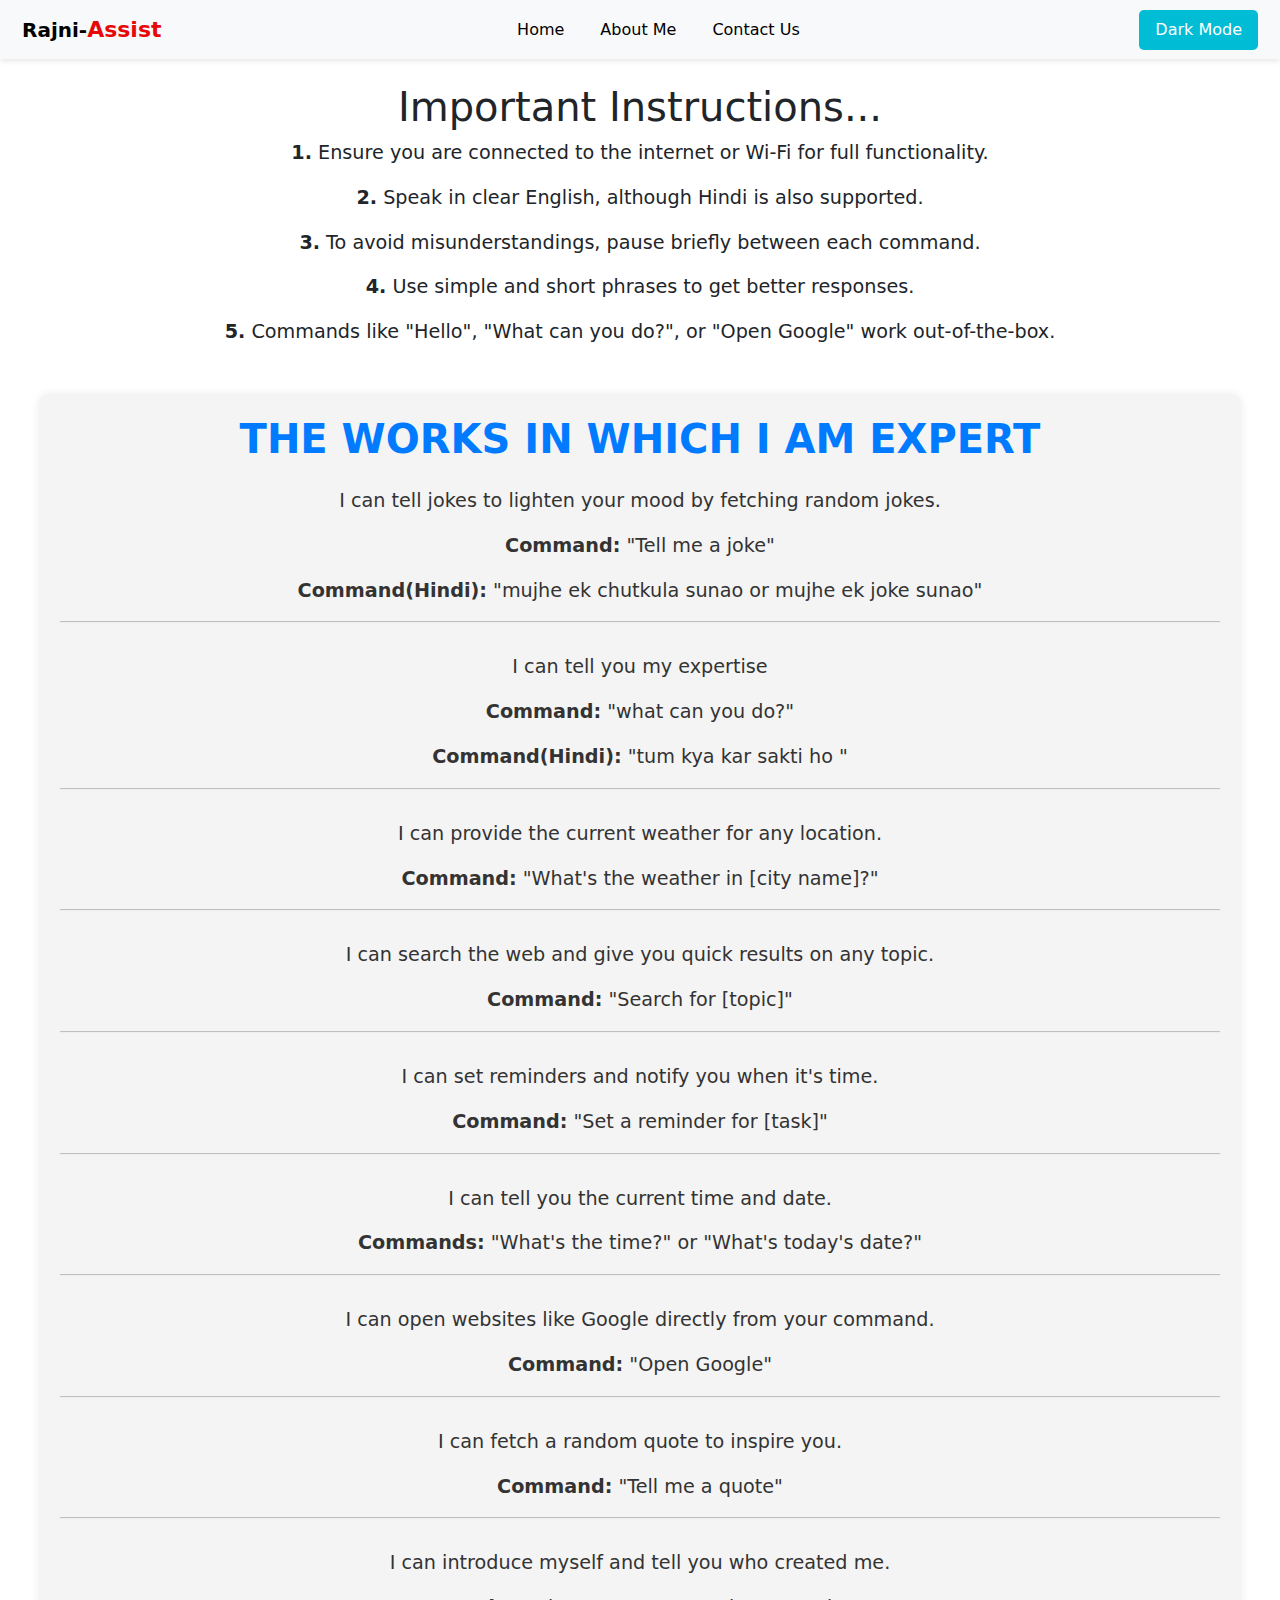
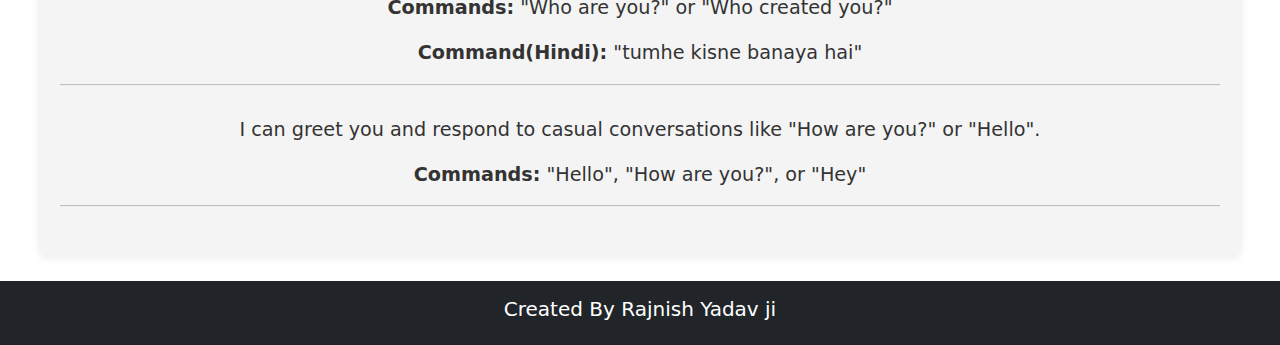
<file: about.html>
<!DOCTYPE html>
<html lang="en">

<head>
    <meta charset="UTF-8">
    <meta name="viewport" content="width=device-width, initial-scale=1.0">
    <title>Rajni : A Virtual Assistant</title>
    <link rel="shortcut icon" href="logo.jpg" type="image/x-icon">
    <link rel="stylesheet" href="style.css">
    <link rel="stylesheet" href="about.css">
    <!-- Bootstrap CDN for responsive design -->
    <link href="https://cdn.jsdelivr.net/npm/bootstrap@5.3.0-alpha1/dist/css/bootstrap.min.css" rel="stylesheet">
</head>

<body>
    <!-- Navigation Bar -->
    <nav class="navbar navbar-expand-lg navbar-light bg-light">
        <div class="container-fluid">
            <a class="navbar-brand" href="#">Rajni-<span style="color: rgb(231, 8, 8);font-size: 22px;">Assist</span></a>
            <button class="navbar-toggler" type="button" data-bs-toggle="collapse"
                data-bs-target="#navbarSupportedContent" aria-controls="navbarSupportedContent" aria-expanded="false"
                aria-label="Toggle navigation">
                <span class="navbar-toggler-icon"></span>
            </button>
            <div class="collapse navbar-collapse" id="navbarSupportedContent">
                <ul class="navbar-nav me-auto mb-2 mb-lg-0">
                    <li class="nav-item">
                        <a class="nav-link active" aria-current="page" href="index.html">Home</a>
                    </li>
                    <li class="nav-item">
                        <a class="nav-link" href="about.html">About Me</a>
                    </li>
                    <li class="nav-item">
                        <a class="nav-link" href="contact.html">Contact Us</a>
                    </li>
                    
                </ul>
                <div class="toggle-theme">
                    <button class="btn btn-outline-success">Dark Mode</button>
                </div>
            </div>
        </div>
    </nav>

    <!-- Main Content Section -->
    <div class="container mt-4">
        <h1 class="text-center">Important Instructions...</h1>
        <p id="imp" class="text-center"><strong>1.</strong> Ensure you are connected to the internet or Wi-Fi for full functionality.</p>
        <p id="imp" class="text-center"><strong>2.</strong> Speak in clear English, although Hindi is also supported.</p>
        <p id="imp" class="text-center"><strong>3.</strong> To avoid misunderstandings, pause briefly between each command.</p>
        <p id="imp" class="text-center"><strong>4.</strong> Use simple and short phrases to get better responses.</p>
        <p id="imp" class="text-center"><strong>5.</strong> Commands like "Hello", "What can you do?", or "Open Google" work out-of-the-box.</p>
    </div>

    <!-- New Section for Expertise -->
    <section id="expertise-section" class="mt-5">
        <h2 class="text-center section-heading mb-4">The works in which I am expert</h2>
        
        <div class="expertise-entry">
            <p>I can tell jokes to lighten your mood by fetching random jokes.</p>
            <p><strong>Command:</strong> "Tell me a joke"</p>
            <p><strong>Command(Hindi):</strong> "mujhe ek chutkula sunao or mujhe ek joke sunao"</p>
            <hr>
        </div>
        <div class="expertise-entry">
            <p>I can tell you my expertise</p>
            <p><strong>Command:</strong> "what can you do?"</p>
            <p><strong>Command(Hindi):</strong> "tum kya kar sakti ho "</p>
            <hr>
        </div>

        <div class="expertise-entry">
            <p>I can provide the current weather for any location.</p>
            <p><strong>Command:</strong> "What's the weather in [city name]?"</p>
            <hr>
        </div>

        <div class="expertise-entry">
            <p>I can search the web and give you quick results on any topic.</p>
            <p><strong>Command:</strong> "Search for [topic]"</p>
            <hr>
        </div>

        <div class="expertise-entry">
            <p>I can set reminders and notify you when it's time.</p>
            <p><strong>Command:</strong> "Set a reminder for [task]"</p>
            <hr>
        </div>

        <div class="expertise-entry">
            <p>I can tell you the current time and date.</p>
            <p><strong>Commands:</strong> "What's the time?" or "What's today's date?"</p>
            <hr>
        </div>

        <div class="expertise-entry">
            <p>I can open websites like Google directly from your command.</p>
            <p><strong>Command:</strong> "Open Google"</p>
            <hr>
        </div>

        <div class="expertise-entry">
            <p>I can fetch a random quote to inspire you.</p>
            <p><strong>Command:</strong> "Tell me a quote"</p>
            <hr>
        </div>

        <div class="expertise-entry">
            <p>I can introduce myself and tell you who created me.</p>
            <p><strong>Commands:</strong> "Who are you?" or "Who created you?"</p>
            <p><strong>Command(Hindi):</strong> "tumhe kisne banaya hai"</p>
            <hr>
        </div>

        <div class="expertise-entry">
            <p>I can greet you and respond to casual conversations like "How are you?" or "Hello".</p>
            <p><strong>Commands:</strong> "Hello", "How are you?", or "Hey"</p>
            <hr>
        </div>
    </section>

    <!-- Footer -->
    <footer class="bg-dark text-center text-white py-3 mt-4">
        <h5>Created By Rajnish Yadav ji</h5>
    </footer>

    <!-- Bootstrap and JS Links -->
    <script src="script.js"></script>
    <script src="https://cdn.jsdelivr.net/npm/bootstrap@5.3.0-alpha1/dist/js/bootstrap.bundle.min.js"></script>
</body>

</html>
</file>
<file: style.css>
/* Navbar Styles */
.navbar {
    display: flex;
    justify-content: space-between;
    align-items: center;
    padding: 15px 30px;
    background-color: #2d2d2d;
    box-shadow: 0 2px 5px rgba(0, 0, 0, 0.1);
}

.navbar-brand {
    font-weight: bold;
    margin-left: 10px;
    font-size: 2rem;
}

.navbar-nav {
    display: flex;
    justify-content: center;
    flex-grow: 1;
    gap: 20px;
}

.navbar-nav .nav-link {
    color: black;
    font-size: 1rem;
    transition: color 0.3s ease;
}

.navbar-nav .nav-link:hover {
    color: #00bcd4;
}

.toggle-theme {
    margin-right: 10px;
}

.toggle-theme button {
    background-color: #00bcd4;
    border: none;
    color: white;
    padding: 8px 16px;
    border-radius: 5px;
    cursor: pointer;
}

.toggle-theme button:hover {
    background-color: transparent;
    color: black;
    border: 1px solid black;
}

/* Image Styles */
.robo {
    height: 50vh;
    max-width: 100%; /* Ensure the image takes full width */
    border-radius: 10px;
    object-fit: cover; /* Ensures image scales without distortion */
}

/* Voice GIF */
.voice-gif {
    position: absolute;
    border-radius: 50%;
    bottom: 80px;
    left: 50%;
    transform: translateX(-50%);
    width: 80px;
    height: auto;
    z-index: 10;
    display: none;
}

/* Button Styles */
#btn {
    position: absolute;
    bottom: 130px;
    left: 50%;
    transform: translateX(-50%);
    padding: 10px 20px;
    font-size: 1rem;
    z-index: 10;
    display: flex;
    align-items: center;
    justify-content: center;
    gap: 10px;
    background-color: #007bff;
    color: white;
    border: none;
    border-radius: 10px;
    width: auto;
    animation: pulse 0.8s infinite;
    transform-origin: center; /* Ensures scaling happens from the center */
    
}

#btn img {
    width: 25px;
    height: auto;
}

#btn #content {
    font-weight: bold;
    font-size: 1rem;
}

/* Textarea Styles */
#speech-output {
    position: absolute;
    bottom: 36%;
    left: 50%;
    transform: translateX(-50%);
    display: none;
    padding: 10px;
    color: turquoise;
    font-weight: 500;
    font-size: 1.5rem;
    border:none;
    background-color: transparent;
    border-radius: 8px;
    width: 30%; /* Ensure it adjusts based on image width */
    max-width: 100%; /* Make sure it doesn't exceed the screen width */
    height: 20%;
    resize: none;
    text-shadow: 2px 2px 5px rgba(0, 0, 0, 1);
}

#speech-output.visible {
    display: block;
}

/* Voice Changer Styles */
#voice-changer {
    width: 100%;
    padding: 10px;
    font-size: 0.65em;
    font-family: 'Arial', sans-serif;
    border: 2px solid #007bff;
    border-radius: 8px;
    background-color: #f9f9f9;
    color: #333;
    transition: all 0.3s ease-in-out;
    box-shadow: 0px 4px 8px rgba(0, 0, 0, 0.1);
}

#voice-changer:hover {
    border-color: #0056b3;
    background-color: #e6f7ff;
    box-shadow: 0px 6px 12px rgba(0, 0, 0, 0.15);
}

/* Dark Mode Styles */
.dark-mode {
    background-color: #333;
    color: #fff;
}

.dark-mode .toggle-theme button {
    background-color: #ff9800;
}

.dark-mode .toggle-theme button:hover {
    background-color: #e68900;
}

/* Responsive Adjustments */
@media (max-width: 768px) {
    #speech-output {
        width: 75%; /* Adjust for smaller screens */
    }

    #btn {
        width: 75%; /* Adjust the button width for smaller screens */
    }
}

/* Custom Width Sync with Image */
.robo + #speech-output, /* Targets textarea immediately after the image */
.robo + #speech-output + #btn { /* Targets button immediately after textarea */
    width: 100%; /* Ensure both take the same width as the image */
    max-width: 100%; /* They won't exceed the container size */
}


#first {
    font-size: 1.5rem;
    color:red;
    border-right: 3px solid black; /* Adds cursor */
    padding-right: 5px;
    white-space: nowrap;
    overflow: hidden; /* Keeps the text inside the element */

}

/* General Animations */
@keyframes fadeIn {
    from {
        opacity: 0;
        transform: translateY(0);
    }
    to {
        opacity: 1;
        transform: translateY(0);
    }
}

/* Navbar Animations */
.navbar {
    animation: fadeIn 1s ease-in-out;
}
@keyframes pulse {
    0%   { translateX:(-50%) scale(1.05);}
   
    100% {color: seashell; transform:translateX(-50%) scale(1.1);box-shadow: rgba(6, 24, 44, 0.4) 0px 0px 0px 2px, rgba(6, 24, 44, 0.65) 0px 4px 6px -1px, rgba(255, 255, 255, 0.08) 0px 1px 0px inset;}
  }
</file>
<file: about.css>
/* General Styling */
body {
    font-family: 'Arial', sans-serif;
    line-height: 1.6;
    margin: 0;
    padding: 0;
}

h1, h2, p {
    margin-bottom: 20px;
}

/* Navbar */
.navbar {
    background-color: black;
}

.navbar-brand {
    font-size: 1.5rem;
    font-weight: bold;
}

.nav-link {
    font-size: 1.1rem;
    transition: color 0.3s ease;
}

.nav-link:hover {
    color: #007bff;
}

/* Dark Mode */
.dark-mode {
    background-color: #121212;
    
}

.dark-mode .navbar {
    background-color: #333;
}

.dark-mode .nav-link {
    color: #fff;
}

/* Instructions Section */
#imp {
    font-size: 1.2rem;
   
}

/* Expertise Section */
#expertise-section {
    padding: 30px;
    background-color: #f4f4f4;
    border-radius: 8px;
    box-shadow: 0 0 10px rgba(0, 0, 0, 0.1);
}

.section-heading {
    font-size: 2rem;
    color: #007bff;
    text-transform: uppercase;
    font-weight: bold;
}

.expertise-entry {
    margin: 20px 0;
}

.expertise-entry p {
    font-size: 1.2rem;
    color: #333;
}

hr {
    border: 0;
    height: 2px;
    background: #007bff;
    margin: 15px 0;
}

/* Footer */
footer {
    margin-top: 30px;
}

/* Hover and Transition Effects */
.navbar .nav-link:hover,
.toggle-theme button:hover {
    color: #007bff;
    transition: color 0.3s ease;
}

/* Responsive Design */
@media (max-width: 768px) {
    h1 {
        font-size: 1.8rem;
    }

    .navbar-brand {
        font-size: 1.2rem;
    }

    .nav-link {
        font-size: 1rem;
    }

    #expertise-section {
        padding: 20px;
    }

    .expertise-entry p {
        font-size: 1rem;
    }
}

#expertise-section {
    max-width: 1200px;
    margin: 0 auto;
    padding: 20px;
    text-align: center;
  }
  
  .section-heading {
    font-size: 2.5rem;
    margin-bottom: 40px;
  }
  
  .expertise-entry {
    margin-bottom: 30px;
  }
  
  h3 {
    font-size: 1.6rem;
    color: #444;
    margin-bottom: 10px;
  }
  
  h4 {
    font-size: 1.3rem;
    color: #666;
  }
  
  hr {
    border: none;
    height: 2px;
    background-color: #ddd;
    margin-top: 20px;
  }
  
  /* Responsiveness */
  @media (max-width: 768px) {
    #expertise-section {
      padding: 10px;
    }
  
    .section-heading {
      font-size: 2rem;
    }
  
    h3 {
      font-size: 1.4rem;
    }
  
    h4 {
      font-size: 1.1rem;
    }
  }
  
  @media (max-width: 480px) {
    .section-heading {
      font-size: 1.8rem;
    }
  
    h3 {
      font-size: 1.2rem;
    }
  
    h4 {
      font-size: 1rem;
    }
  }
</file>
